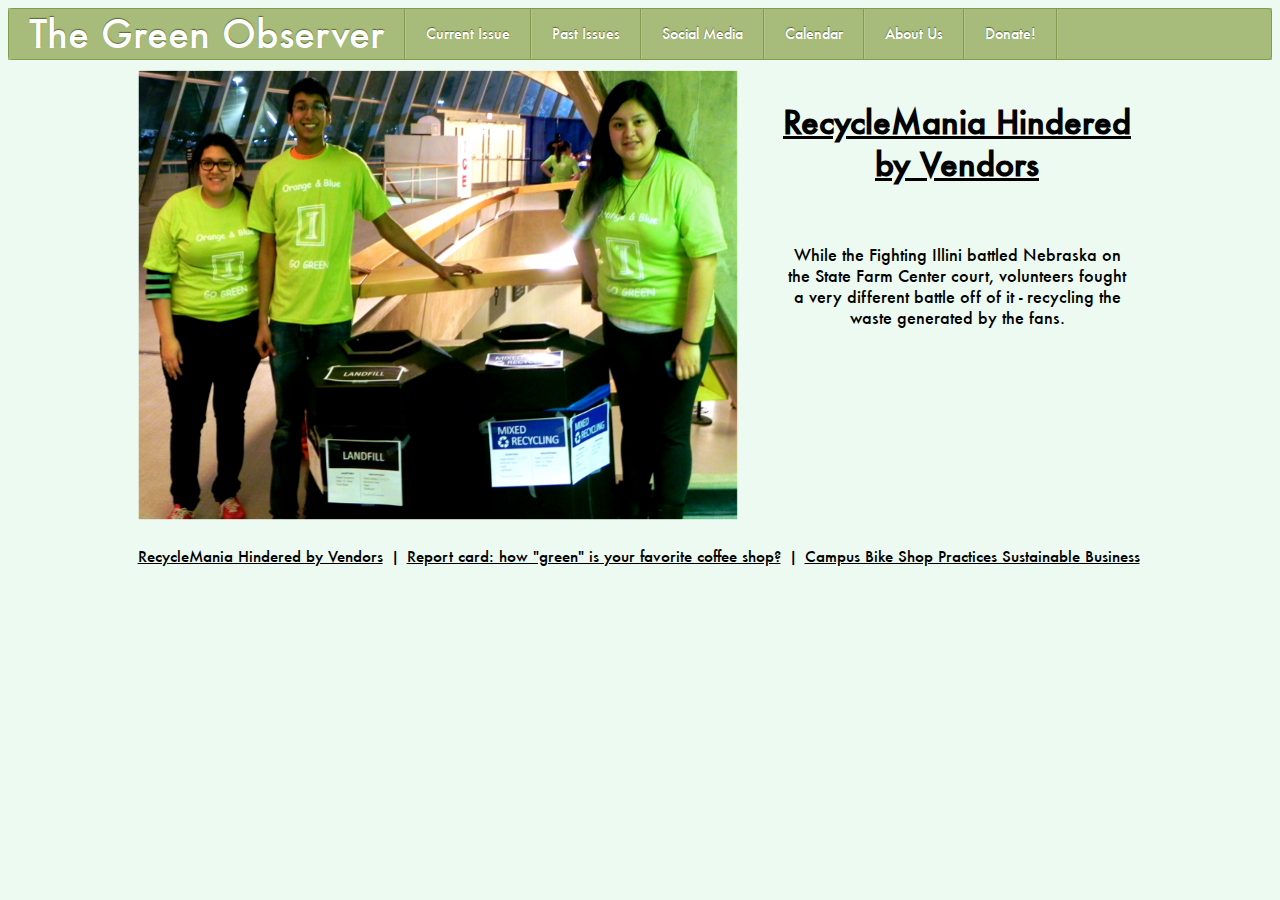
<file: index.html>
<html>
<link href="ncss.css" rel="stylesheet" type="text/css" />
<body>
<script type = "text/javascript">
function noFundRaisers(){
alert("We have no fundraisers running right now! Check back again soon!");
}
</script>

<div id="cssmenu">
<ul>
   	<li class="active"><a href="http://greenobservermagazine.com/index.html" style="font-size: 38px">The Green Observer</a>
	<li class="active"><a href="http://greenobservermagazine.com/phpsystem/getissue.php?q=201401">Current Issue</a>
	<li class="active"><a href="http://greenobservermagazine.com/pastissues.html">Past Issues</a>
	<li class="active"><a href="http://greenobservermagazine.com/socialmedia.html">Social Media</a>
	<li class="active"><a href="http://greenobservermagazine.com/calendar.html">Calendar</a>
	<li class="active"><a href="http://greenobservermagazine.com/gostaff.html">About Us</a>
	<li class="active"><a href="javascript:noFundRaisers();">Donate!</a>
</ul>
</div> 

<script>
	window.focusedimg='img1';
	var title1="RecycleMania Hindered by Vendors";
	var title2='Report card: how "green" is your favorite coffee shop?';
	var title3="Campus Bike Shop Practices Sustainable Business";
	var desc1="While the Fighting Illini battled Nebraska on the State Farm Center court, volunteers fought a very different battle off of it - recycling the waste generated by the fans.";
	var desc2="The Green Observer's Katie Klaus went on a caffeine-drinking marathon this month to find the greenest coffee on campus!";
	var desc3="The campus bike shop is one of the most sustainable businesses around! Read about their awesome business practices here!";
	function focusId(var1, var2, var3){
	var element = document.getElementById(var1);
	element.style.opacity = "1";
	element.style.filter = 'alpha(opacity=100)';
	element = document.getElementById(var2);
	element.style.opacity = "0";
	element = document.getElementById(var3);
	element.style.opacity = "0";
	window.focusedimg=var1;
	if(var1==='img1'){
		document.getElementById("focusedtitle").textContent = title1;
		document.getElementById("focuseddesc").textContent = desc1;
		}
	else if(var1==='img2'){
		document.getElementById("focusedtitle").textContent = title2;
		document.getElementById("focuseddesc").textContent = desc2;
		}
	else{
		document.getElementById("focusedtitle").textContent = title3;
		document.getElementById("focuseddesc").textContent = desc3;
		}
	}
</script>
<script>
	var address1="http://greenobservermagazine.com/phpsystem/outwithphp.php?q=532753f6f0f33bc17d";
	var address2="http://greenobservermagazine.com/phpsystem/outwithphp.php?q=53273cc098dd49689d";
	var address3="http://greenobservermagazine.com/phpsystem/outwithphp.php?q=532738718651bd3804";
	function linkclicked(){
		if(window.focusedimg==='img1'){
			window.location.assign(address1);
		}
		else if(window.focusedimg==='img2'){
				window.location.assign(address2);
				}
		else if(window.focusedimg==='img3'){
			window.location.assign(address3);
		}
	}
</script>
<div id="wrap">
<div class="gallery" style="text-align: center;">
	<div class="focused">
		<a href="javascript:linkclicked();"><img id="img1" src="uploads/532753f6f09067975bff16a.png" height="450" width="600" style="opacity:1"/></a>
		<a href="javascript:linkclicked();"><img id="img2" src="uploads/5327562a6cb4b86812f63a9.png"height="450" width="600" /></a>
		<a href="javascript:linkclicked();"><img id="img3" src="uploads/53273d941b0991a2491c439.png"height="450" width="600" /></a>
		<div class="gallerydesc">
			<a href="javascript:linkclicked();"><h1 id="focusedtitle">RecycleMania Hindered by Vendors</h1></a>
			<p>&nbsp;</p>
			<p id="focuseddesc">While the Fighting Illini battled Nebraska on the State Farm Center court, volunteers fought a very different battle off of it - recycling the waste generated by the fans.</p>
		</div>
	</div>
	<ul style="padding-left: 0px;">
		<li style="font-size: 15px"><a href="javascript:focusId('img1', 'img2', 'img3');">RecycleMania Hindered by Vendors</a></li>
		<li style="font-size: 15px">|</li>
		<li style="font-size: 15px"><a href="javascript:focusId('img2', 'img1', 'img3');">Report card: how "green" is your favorite coffee shop?</a></li>
		<li style="font-size: 15px">|</li>
		<li style="font-size: 15px"><a href="javascript:focusId('img3', 'img1', 'img2');">Campus Bike Shop Practices Sustainable Business</a></li>
</div>
<!--
<div id="hotlinks">
	<a href="gostaff.html"><img src="images/about.jpg"></img></a>
	<a href="http://greenobservermagazine.blogspot.com/"><img src="images/blog.jpg"></img></a>
	<a href="calendar.html"><img src="images/calendar.jpg"></img></a>
	<a href="phpsystem/getissue.php?q=201304"><img src="images/current issue.jpg"></img></a>
	<a href="javascript:noFundRaisers();"><img src="images/donateicon.jpg"></img></a>
	<a href="pastissues.html"><img src="images/past issues.jpg"></img></a>
	<a href="socialmedia.html"><img src="images/socialmediaicon.jpg"></img></a>
	<a href="news.html"><img src="images/news.jpg"></img></a>
</div>-->
</file>
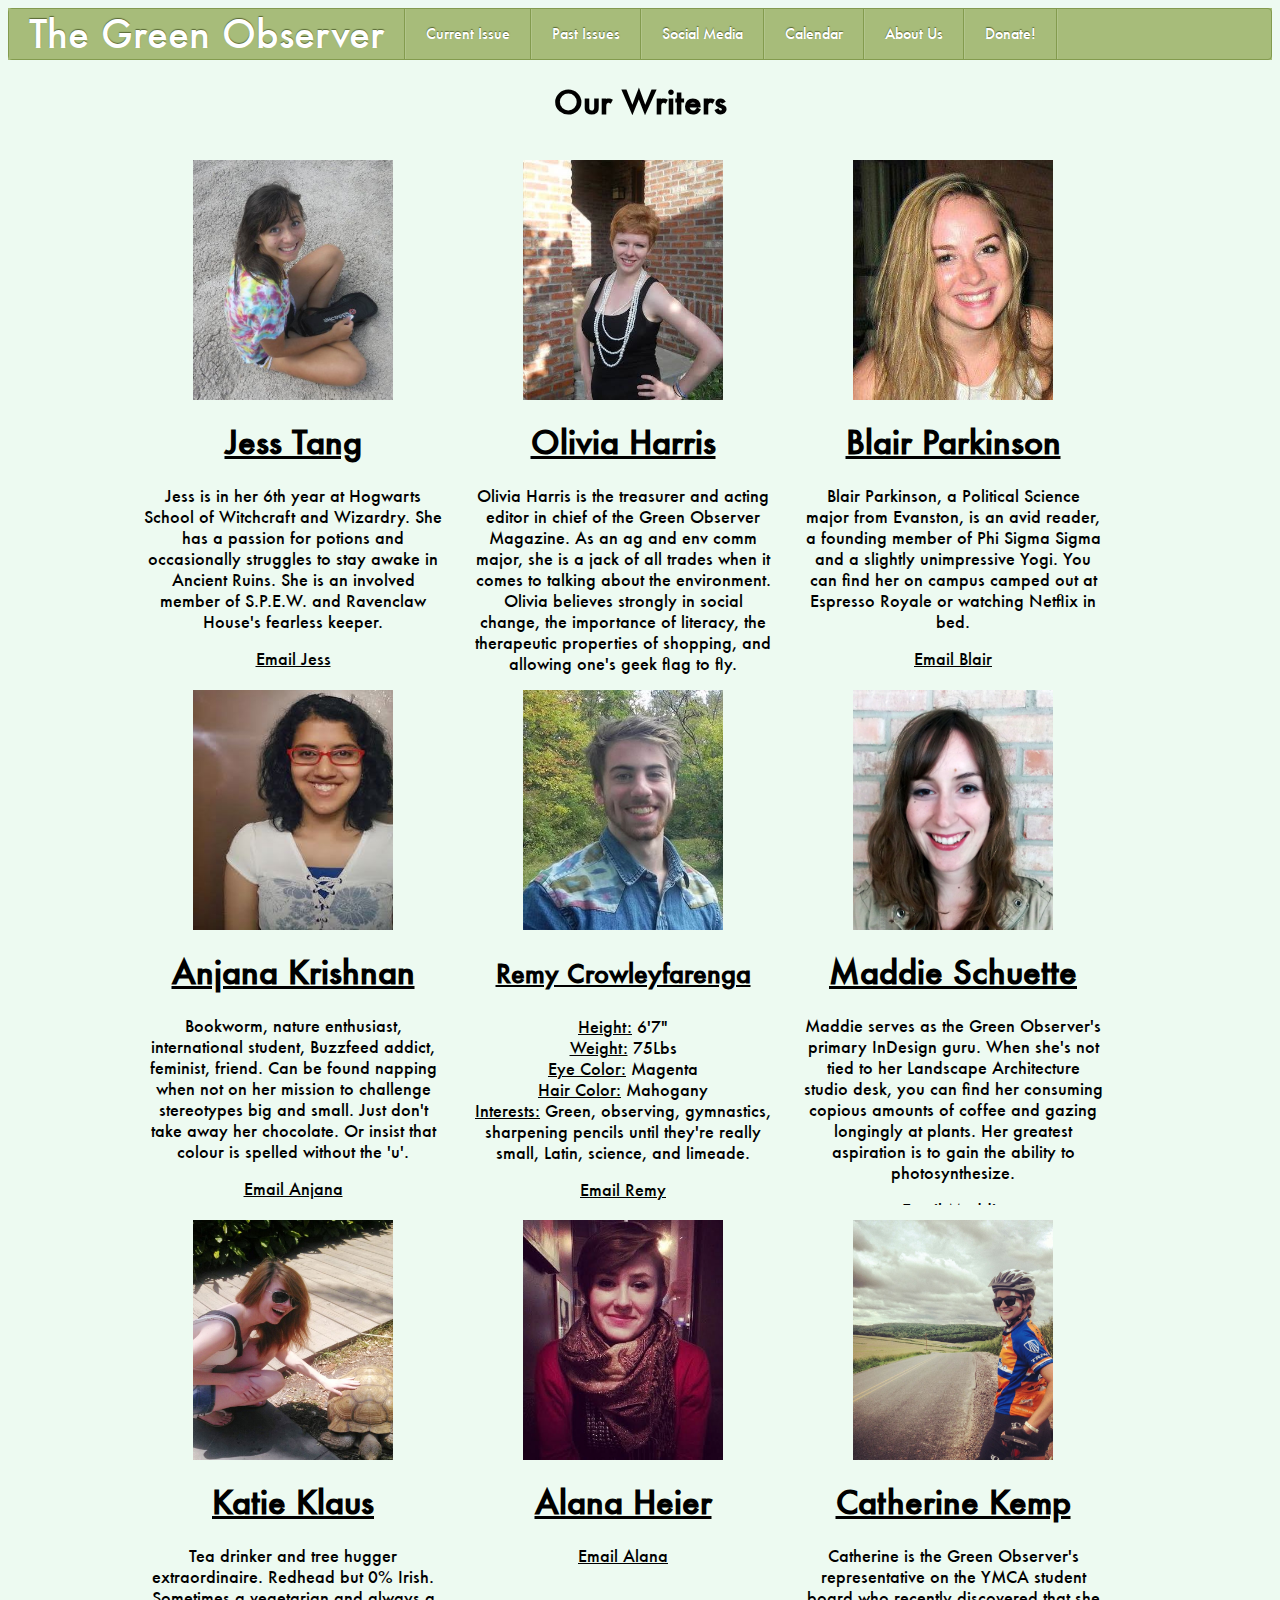
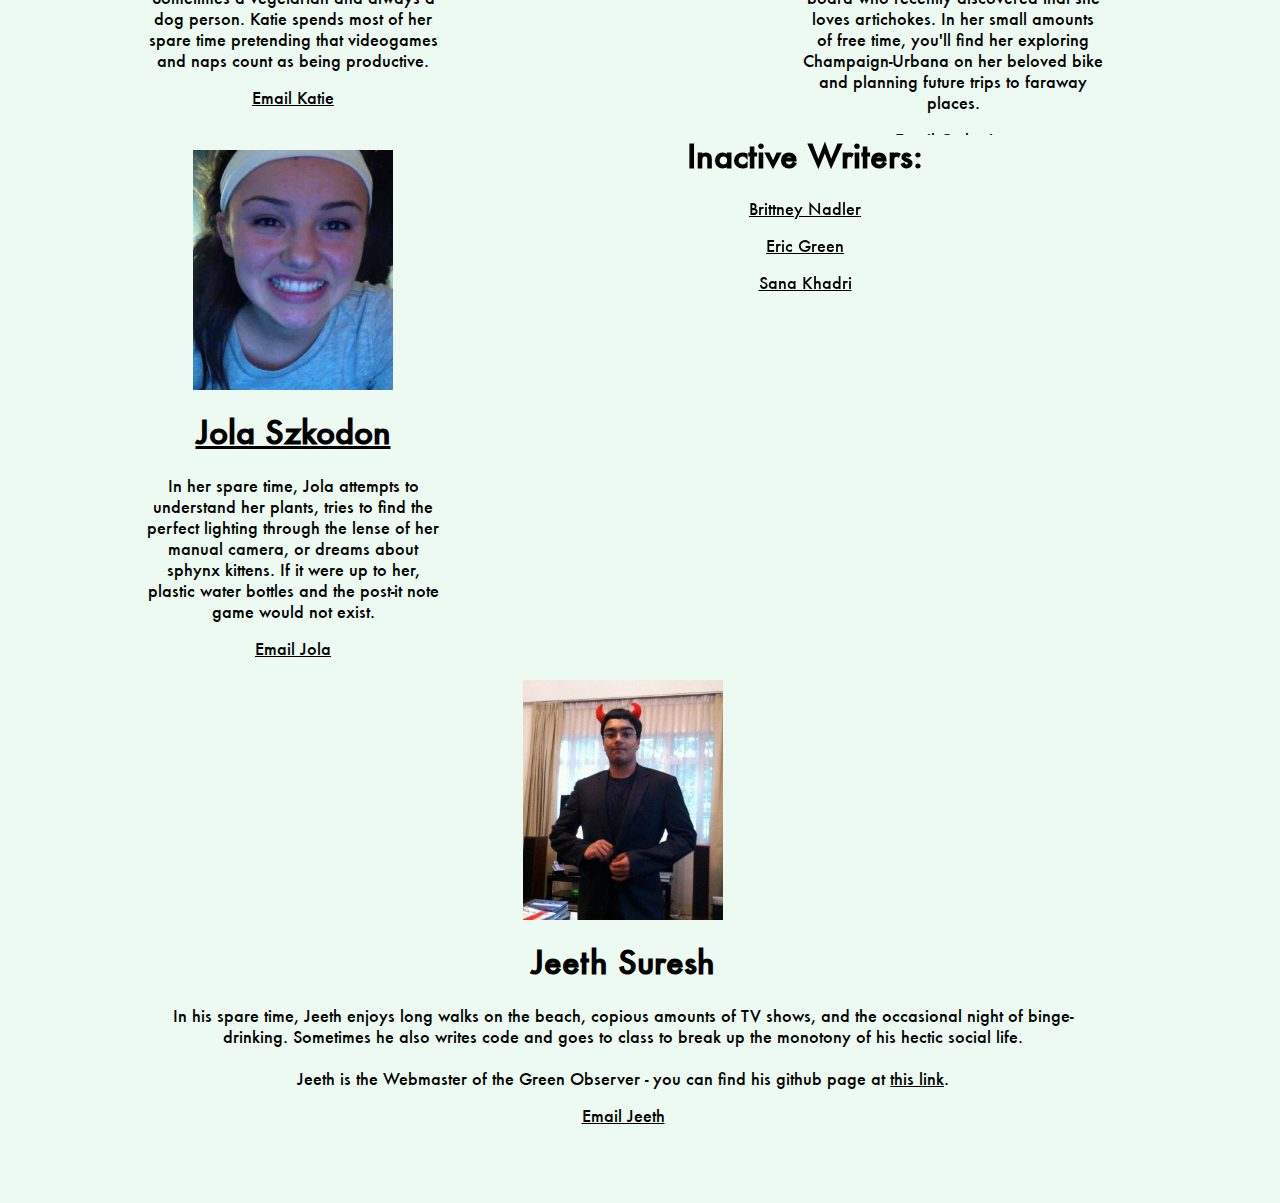
<file: gostaff.html>
<html>
<link href='staffcss.css' rel='stylesheet' type='text/css' />
<head>
<title>The Green Observer Staff</title>
<script>
function noFundRaisers(){
	alert("We have no fundraisers going on!");
}
</script>

<div id="cssmenu">
<ul>
   	<li class="active"><a href="http://greenobservermagazine.com/index.html" style="font-size: 38px">The Green Observer</a>
	<li class="active"><a href="http://greenobservermagazine.com/phpsystem/getissue.php?q=201401">Current Issue</a>
	<li class="active"><a href="http://greenobservermagazine.com/pastissues.html">Past Issues</a>
	<li class="active"><a href="http://greenobservermagazine.com/socialmedia.html">Social Media</a>
	<li class="active"><a href="http://greenobservermagazine.com/calendar.html">Calendar</a>
	<li class="active"><a href="http://greenobservermagazine.com/gostaff.html">About Us</a>
	<li class="active"><a href="javascript:noFundRaisers();">Donate!</a>
</ul>
</div>

</head>

<body>
<div id="wrap">
<div style="text-align:center"><h1>Our Writers</h1></div>
<div id="container"> 

	<div id="person">
		<img class="profilepic" src="GOStaff/Jess_Tang.jpg"></img>
		<h1><a href="http://greenobservermagazine.com/phpsystem/profilepage.php?q=Jess_Tang">Jess Tang</a></h1>
		<p>Jess is in her 6th year at Hogwarts School of Witchcraft and Wizardry. She has a passion for potions and occasionally struggles to stay awake in Ancient Ruins. She is an involved member of S.P.E.W. and Ravenclaw House's fearless keeper. </p>
		<p><a href="mailto:jtang1203@gmail.com">Email Jess</a></p>
	</div>
	<div id="person">
		<img class="profilepic" src="GOStaff/Olivia_Harris.jpg"></img>
		<h1><a href="http://greenobservermagazine.com/phpsystem/profilepage.php?q=Olivia_Harris">Olivia Harris</a></h1>
		<p>Olivia Harris is the treasurer and acting editor in chief of the Green Observer Magazine. As an ag and env comm major, she is a jack of all trades when it comes to talking about the environment. Olivia believes strongly in social change, the importance of literacy, the therapeutic properties of shopping, and allowing one's geek flag to fly.</p>
		<p><a href="mailto:inertia13@frontier.com">Email Olivia</a></p>
	</div>
	<div id="person">
		<img class="profilepic" src="GOStaff/Blair_Parkinson.jpg"></img>
		<h1><a href="http://greenobservermagazine.com/phpsystem/profilepage.php?q=Blair_Parkinson">Blair Parkinson</a></h1>
		<p>Blair Parkinson, a Political Science major from Evanston, is an avid reader, a founding member of Phi Sigma Sigma and a slightly unimpressive Yogi. You can find her on campus camped out at Espresso Royale or watching Netflix in bed.  </p>
		<p><a href="mailto:bparkin2@illinois.edu">Email Blair</a></p>
	</div>
	<div id="person">
		<img class="profilepic" src="GOStaff/Anjana_Krishnan.jpg"></img>
		<h1><a href="http://greenobservermagazine.com/phpsystem/profilepage.php?q=Anjana_Krishnan">Anjana Krishnan</a></h1>
		<p>Bookworm, nature enthusiast, international student, Buzzfeed addict, feminist, friend. Can be found napping when not on her mission to challenge stereotypes big and small. Just don't take away her chocolate. Or insist that colour is spelled without the 'u'.  </p>
		<p><a href="mailto:anjana.krishnan95@gmail.com">Email Anjana</a></p>
	</div>
	<div id="person">
		<img class="profilepic" src="GOStaff/Remy_Crowleyfarenga.jpg"></img>
		<h1 style="font-size: 25px; padding: 10px;"><a href="http://greenobservermagazine.com/phpsystem/profilepage.php?q=Remy_Crowleyfarenga">Remy Crowleyfarenga</a></h1>
		<p><u>Height:</u> 6'7" <br>
		<u>Weight:</u> 75Lbs <br>
		<u>Eye Color:</u> Magenta <br>
		<u>Hair Color:</u> Mahogany <br>
		<u>Interests:</u> Green, observing, gymnastics, sharpening pencils until they're really small, Latin, science, and limeade.</p>
		<p><a href="mailto:CrowleyFarengaR@yahoo.com">Email Remy</a></p>
	</div>
	<div id="person">
		<img class="profilepic" src="GOStaff/Maddie_Schuette.jpg"></img>
		<h1><a href="http://greenobservermagazine.com/phpsystem/profilepage.php?q=Maddie_Schuette">Maddie Schuette</a></h1>
		<p>Maddie serves as the Green Observer's primary InDesign guru. When she's not tied to her Landscape Architecture studio desk, you can find her consuming copious amounts of coffee and gazing longingly at plants. Her greatest aspiration is to gain the ability to photosynthesize.  </p>
		<p><a href="mailto:schuett6@illinois.edu">Email Maddie</a></p>
	</div>
	<div id="person">
		<img class="profilepic" src="GOStaff/Katie_Klaus.jpg"></img>
		<h1><a href="http://greenobservermagazine.com/phpsystem/profilepage.php?q=Katie_Klaus">Katie Klaus</a></h1>
		<p>Tea drinker and tree hugger extraordinaire. Redhead but 0% Irish. Sometimes a vegetarian and always a dog person. Katie spends most of her spare time pretending that videogames and naps count as being productive.</p>
		<p><a href="mailto:ktaklaus@gmail.com">Email Katie</a></p>
	</div>
	<div id="person">
		<img class="profilepic" src="GOStaff/Alana_Heier.jpg"></img>
		<h1><a href="http://greenobservermagazine.com/phpsystem/profilepage.php?q=Alana_Heier">Alana Heier</a></h1>
		<p></p>
		<p><a href="mailto:heier2@illinois.edu">Email Alana</a></p>
	</div>
	<div id="person">
		<img class="profilepic" src="GOStaff/Catherine_Kemp.jpg"></img>
		<h1><a href="http://greenobservermagazine.com/phpsystem/profilepage.php?q=Catherine_Kemp">Catherine Kemp</a></h1>
		<p>Catherine is the Green Observer's representative on the YMCA student board who recently discovered that she loves artichokes.  In her small amounts of free time, you'll find her exploring Champaign-Urbana on her beloved bike and planning future trips to faraway places. </p>
		<p><a href="mailto:ckemp2@illinois.edu">Email Catherine</a></p>
	</div>
	<div id="person">
		<img class="profilepic" src="GOStaff/Jola_Szkodon.jpg"></img>
		<h1><a href="http://greenobservermagazine.com/phpsystem/profilepage.php?q=Jola_Szkodon">Jola Szkodon</a></h1>
		<p>In her spare time, Jola attempts to understand her plants, tries to find the perfect lighting through the lense of her manual camera, or dreams about sphynx kittens. If it were up to her, plastic water bottles and the post-it note game would not exist.  </p>
		<p><a href="mailto:jszkodon@gmail.com">Email Jola</a></p>
	</div>
	<div style="text-align: center;"><h1>Inactive Writers: </h1>
		<p><a href="http://greenobservermagazine.com/phpsystem/profilepage.php?q=Brittney_Nadler">Brittney Nadler</a></p>
		<p><a href="http://greenobservermagazine.com/phpsystem/profilepage.php?q=Eric_Green">Eric Green</a></p>
		<p><a href="http://greenobservermagazine.com/phpsystem/profilepage.php?q=Sana_Khadri">Sana Khadri</a></p>
	</div>
	<div id="person" style="width:960px;">
		<img class="profilepic" src="GOStaff/Jeeth_Suresh.jpg"></img>
		<h1>Jeeth Suresh</h1>
		<p>In his spare time, Jeeth enjoys long walks on the beach, copious amounts of TV shows, and the occasional night of binge-drinking. Sometimes he also writes code and goes to class to break up the monotony of his hectic social life.<br><br>

		Jeeth is the Webmaster of the Green Observer - you can find his github page at <a href="http://www.github.com/jeethsuresh">this link</a>.</p>
		<p><a href="mailto:jeethsuresh@gmail.com">Email Jeeth</a></p>
	</div>
</div>

<div style="text-align: center; width: 900px; display: inline-table; padding-left: 50px"></div>
<div id="container">
</div>
</div>
</body>
</html>
</file>
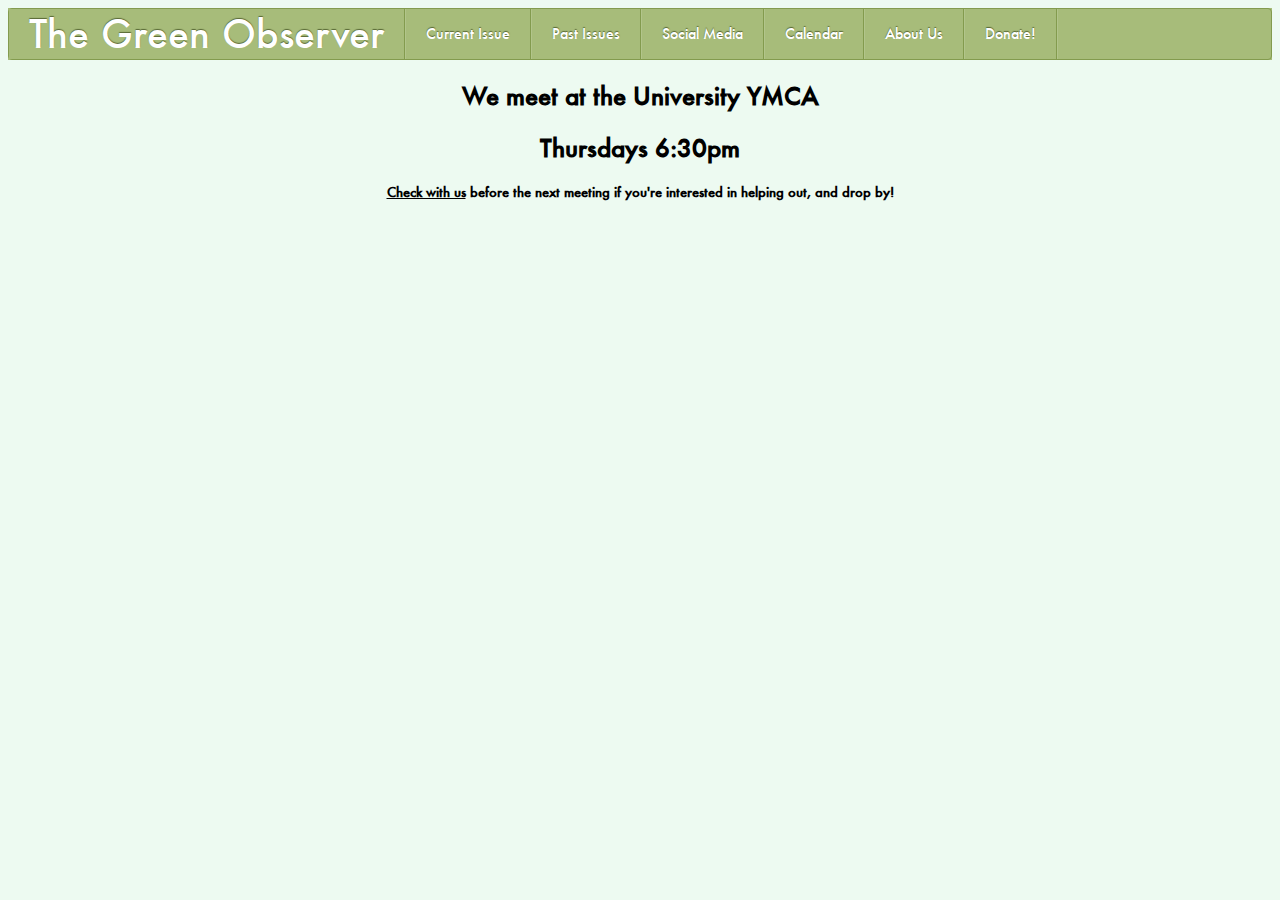
<file: news.html>
<html>
<link href="ncss.css" rel="stylesheet" type="text/css" />
<body>
<script type = "text/javascript">
function noFundRaisers(){
alert("We have no fundraisers running right now! Check back again soon!");
}
</script>

<div id="cssmenu">
<ul>
   	<li class="active"><a href="http://greenobservermagazine.com/index.html" style="font-size: 38px">The Green Observer</a>
	<li class="active"><a href="http://greenobservermagazine.com/phpsystem/getissue.php?q=201401">Current Issue</a>
	<li class="active"><a href="http://greenobservermagazine.com/pastissues.html">Past Issues</a>
	<li class="active"><a href="http://greenobservermagazine.com/socialmedia.html">Social Media</a>
	<li class="active"><a href="http://greenobservermagazine.com/calendar.html">Calendar</a>
	<li class="active"><a href="http://greenobservermagazine.com/gostaff.html">About Us</a>
	<li class="active"><a href="javascript:noFundRaisers();">Donate!</a>
</ul>
</div>
<body>
<div id="wrap">
<div id="container">
   <h2 style="text-align: center;">We meet at the University YMCA</h2>
   <h2 style="text-align: center;">Thursdays 6:30pm</h2>
   <h3 style="text-align: center; color:black; font-size:80%"><a href="mailto:go@greenobservermagazine.com">Check with us</a> before the next meeting if you're interested in helping out, and drop by!</h3>
</div>
</div>
</body>
</html>
</file>
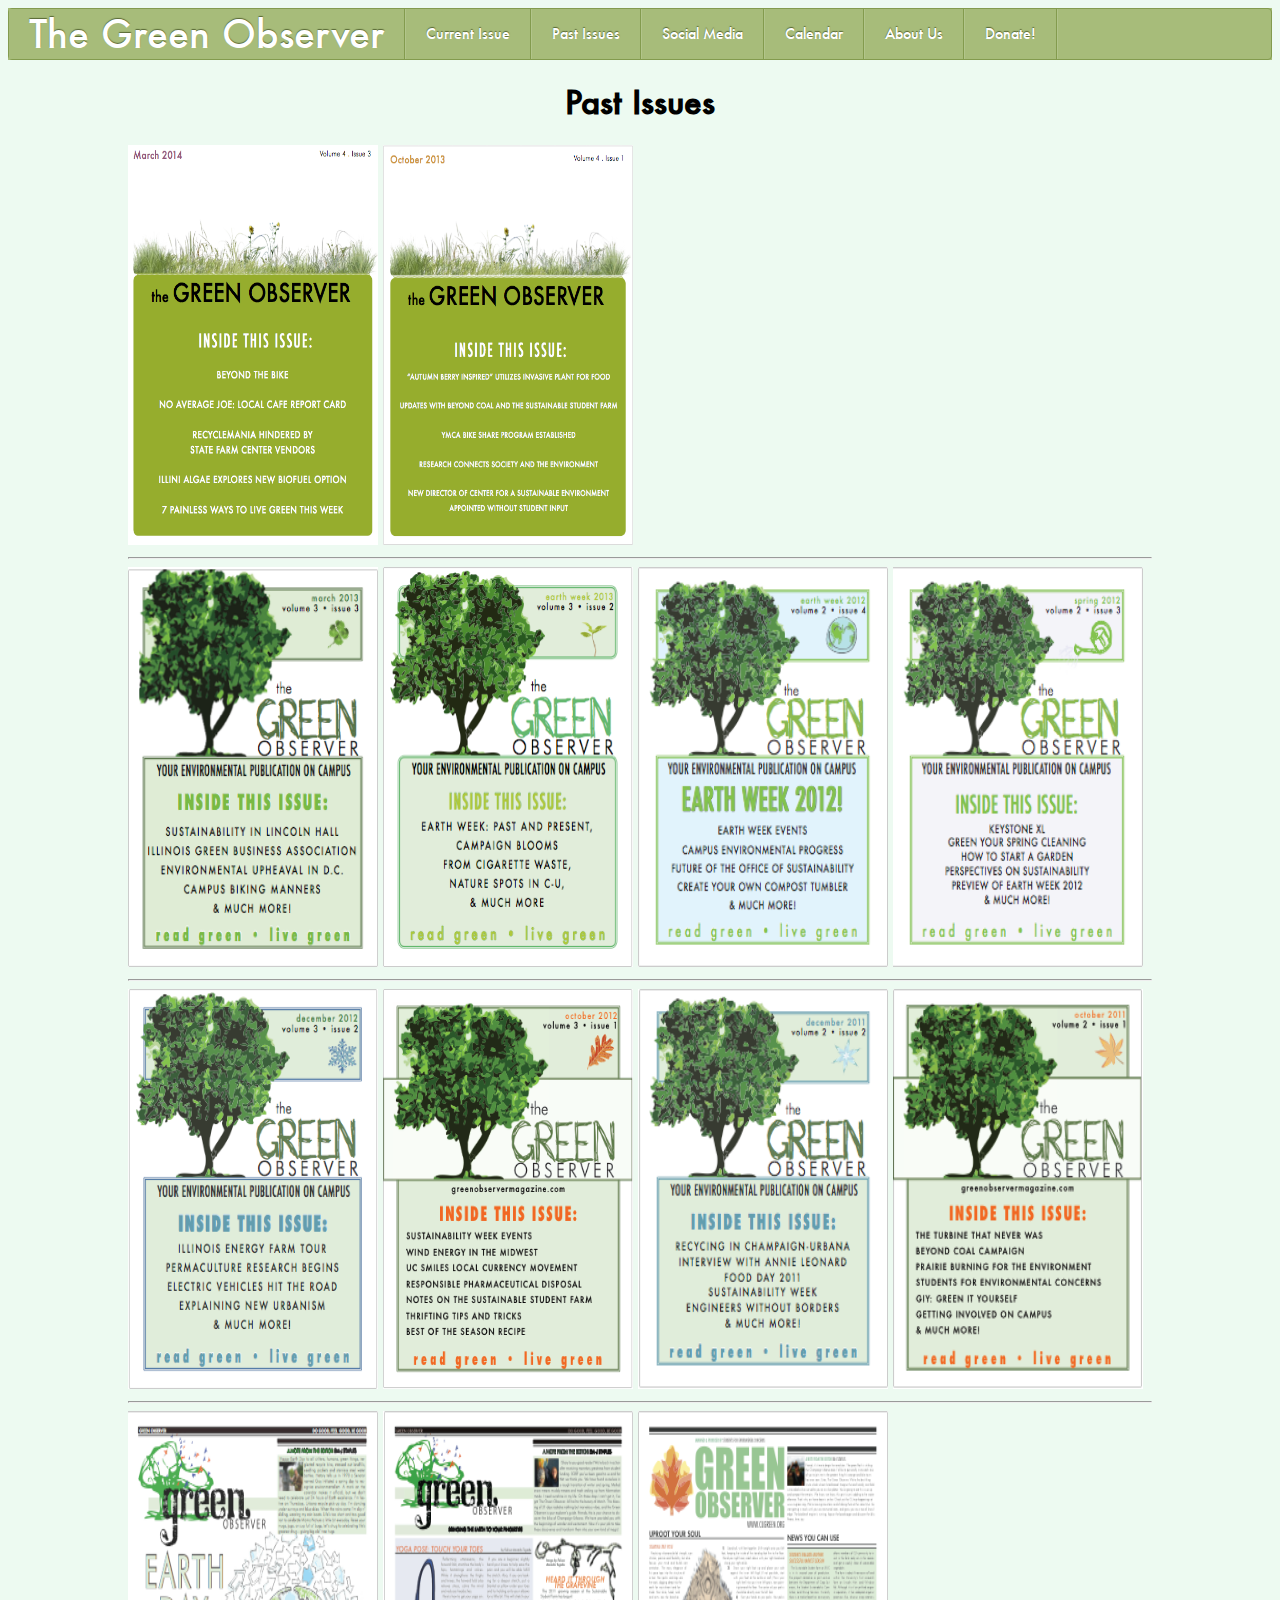
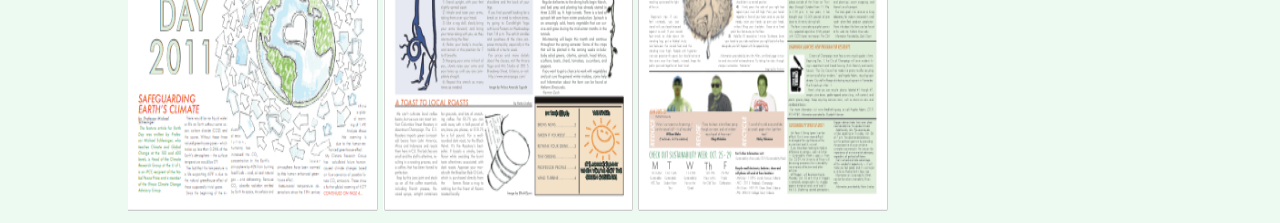
<file: pastissues.html>
<html>
<link href="pastissues.css" rel="stylesheet" type="text/css" />
<body>
<script type = "text/javascript">
function noFundRaisers(){
alert("We have no fundraisers running right now! Check back again soon!");
}
</script>

<div id="cssmenu">
<ul>
   	<li class="active"><a href="http://greenobservermagazine.com/index.html" style="font-size: 38px">The Green Observer</a>
	<li class="active"><a href="http://greenobservermagazine.com/phpsystem/getissue.php?q=201401">Current Issue</a>
	<li class="active"><a href="http://greenobservermagazine.com/pastissues.html">Past Issues</a>
	<li class="active"><a href="http://greenobservermagazine.com/socialmedia.html">Social Media</a>
	<li class="active"><a href="http://greenobservermagazine.com/calendar.html">Calendar</a>
	<li class="active"><a href="http://greenobservermagazine.com/gostaff.html">About Us</a>
	<li class="active"><a href="javascript:noFundRaisers();">Donate!</a>
</ul>
</div>
<div id="wrap">

<h1 style="text-align: center;"> Past Issues </h1>

<a href="phpsystem/getissue.php?q=201401"><img class="issuecover" src="issuePDF/201401.png"></img></a>
<a href="phpsystem/getissue.php?q=201304"><img class="issuecover" src="issuePDF/201304.png"></img></a>
<hr>
<a href="issuePDF/March 2013.pdf"><img class="issuecover" src="issuePDF/201303.png"></img></a>
<a href="issuePDF/Earth Day Issue 2013.pdf"><img class="issuecover" src="issuePDF/201302.png"></img></a>
<a href="issuePDF/GOEarthWeek2012.pdf"><img class="issuecover" src="issuePDF/201204.png"></img></a>
<a href="issuePDF/GOSpring2012.pdf"><img class="issuecover" src="issuePDF/201203.png"></img></a>
<hr>
<a href="issuePDF/December 2012.pdf"><img class="issuecover" src="issuePDF/201202.png"></img></a>
<a href="issuePDF/October 2012.pdf"><img class="issuecover" src="issuePDF/201201.png"></img></a>
<a href="issuePDF/GODecember2011.pdf"><img class="issuecover" src="issuePDF/201102.png"></img></a>
<a href="issuePDF/October 2011 Issue.pdf"><img class="issuecover" src="issuePDF/201101.png"></img></a>
<hr>
<a href="issuePDF/Earth Day Issue.pdf"><img class="issuecover" src="issuePDF/201003.png"></img></a>
<a href="issuePDF/March Issue.pdf"><img class="issuecover" src="issuePDF/201002.png"></img></a>
<a href="issuePDF/October Issue.pdf"><img class="issuecover" src="issuePDF/201001.png"></img></a>

</div>
</body>
</html>
</file>
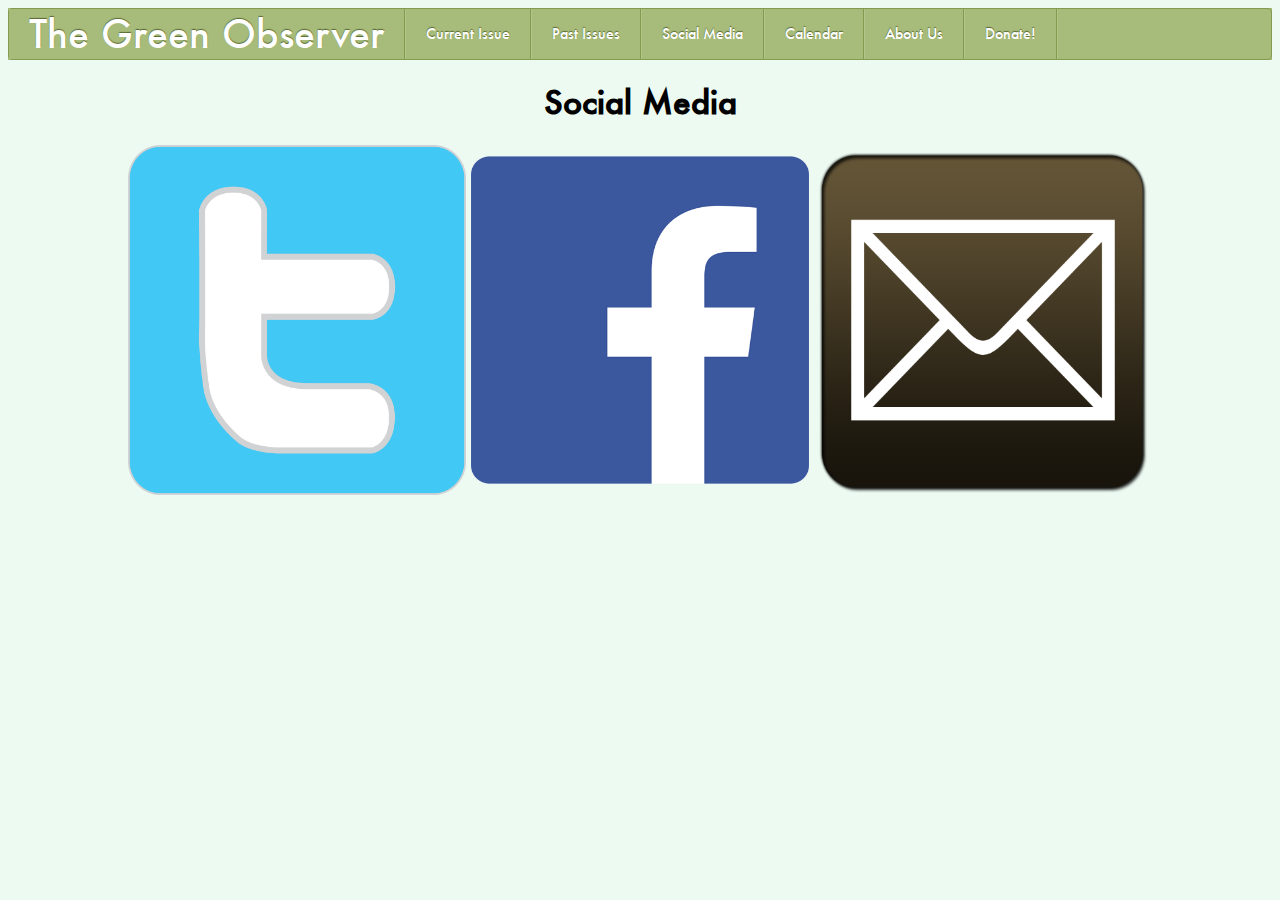
<file: socialmedia.html>
<html>
<link href="socialmedia.css" rel="stylesheet" type="text/css" />
<body>
<script type = "text/javascript">
function noFundRaisers(){
alert("We have no fundraisers running right now! Check back again soon!");
}
</script>

<div id="cssmenu">
<ul>
   	<li class="active"><a href="http://greenobservermagazine.com/index.html" style="font-size: 38px">The Green Observer</a>
	<li class="active"><a href="http://greenobservermagazine.com/phpsystem/getissue.php?q=201401">Current Issue</a>
	<li class="active"><a href="http://greenobservermagazine.com/pastissues.html">Past Issues</a>
	<li class="active"><a href="http://greenobservermagazine.com/socialmedia.html">Social Media</a>
	<li class="active"><a href="http://greenobservermagazine.com/calendar.html">Calendar</a>
	<li class="active"><a href="http://greenobservermagazine.com/gostaff.html">About Us</a>
	<li class="active"><a href="javascript:noFundRaisers();">Donate!</a>
</ul>
</div>
<body>
<div id="wrap">
<div id="container">

<h1 style="text-align: center;">Social Media</h1>

<a href="http://www.twitter.com/GreenObserverCU"><img class="icon" src="images/twitter.png"></img></a>
<a href="http://www.facebook.com/TheGreenObserver"><img  class="icon" src="images/facebook.gif"></img></a>
<a href="mailto:go@greenobservermagazine.com"><img  class="icon" src="images/email.png"></img></a>

</div>
</div>
</body>
</html>
</file>
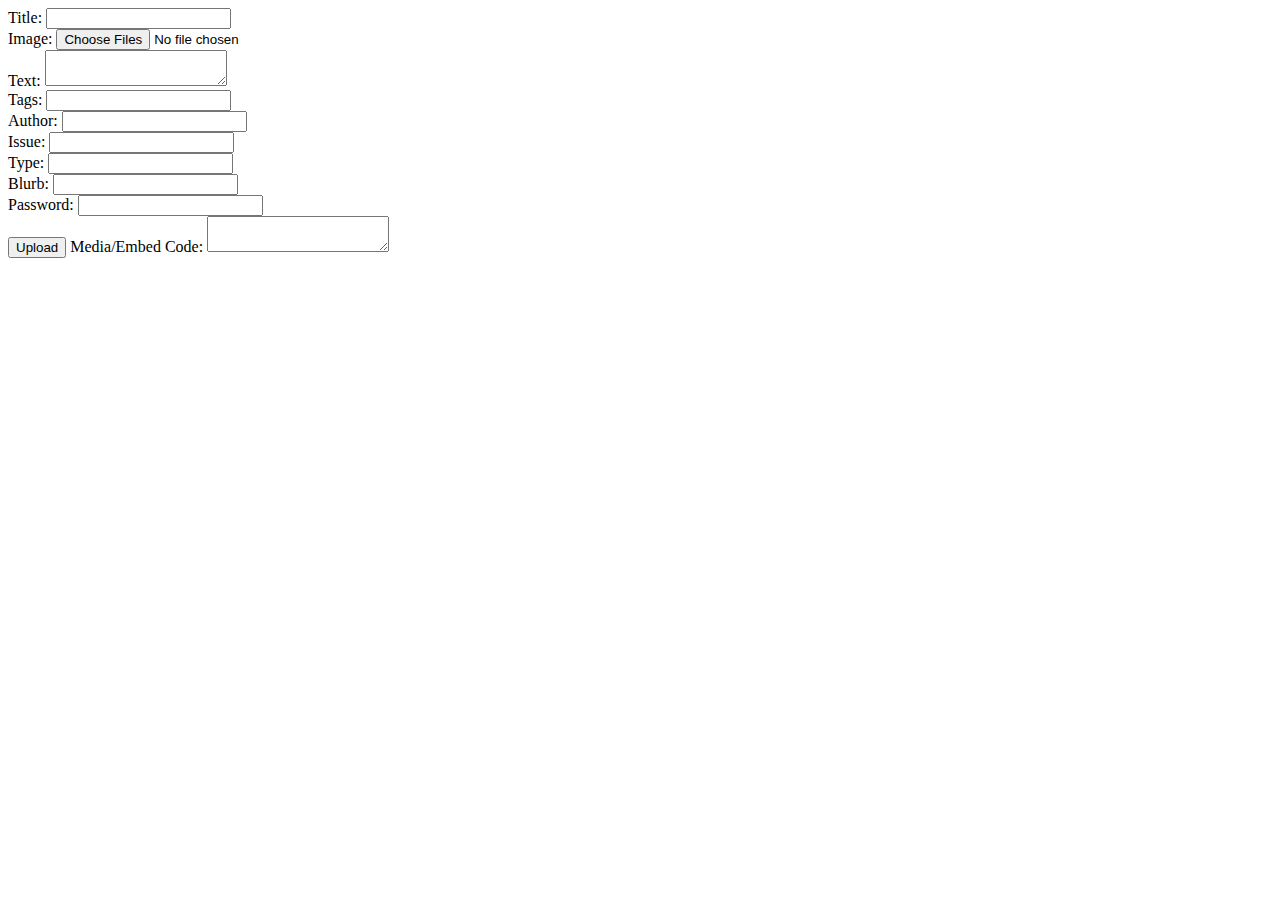
<file: uploadtext.html>
<html>
<body>
<form enctype="multipart/form-data" action="uploadtext.php" method="POST" id="submitform">
Title: <input type="text" name="title" /><br />
Image: <input type="file" name="img[]" multiple><br />
Text: <textarea name="article" form="submitform"></textarea><br />
Tags: <input type="text" name="tags" /><br />
Author: <input type="text" name="author"/><br />
Issue: <input type="text" name="issue"/><br />
Type: <input type="text" name="articletype"/><br />
Blurb: <input type="text" name="blurb"/><br />	
Password: <input type="text" name="pass"/><br />
<input type="submit" value="Upload" />

Media/Embed Code: <textarea name="embed" form="submitform"></textarea><br />
</form>
</body>
</html>
</file>
<file: ncss.css>
@font-face{
	font-family: CustomFont;
	src: url(Futura-Medium.woff);
}

*{
	background: #EDFAF1;
	color: black;
	font-family: CustomFont;
}

#wrap{
	width: 1024px;
	margin: 0 auto;
}

.center{text-align: center;}

#cssmenu,
#cssmenu ul,
#cssmenu li #cssmenu a {
  list-style: none;
  margin: 0;
  padding: 0;
  border: 0;
  font-size: 14px;
  font-family: Helvetica;
  line-height: 1;
  background-color:#a7bc7a;
}
#cssmenu {
  width: auto;
}
#cssmenu ul {
  zoom: 1;
  background: #a7bc7a;
  -webkit-border-radius: 4px;
  -moz-border-radius: 4px;
  border-radius: 4px;
  border: 1px solid #839b4e;
  
}
#cssmenu ul:before {
  content: '';
  display: block;
}
#cssmenu ul:after {
  content: '';
  display: table;
  clear: both;
}
#cssmenu a,
#cssmenu a:link,
#cssmenu a:visited {
  padding: 15px 20px;
  display: block;
  text-decoration: none;
  color: #ffffff;
  text-shadow: 0 -1px 1px #586835;
  border-right: 1px solid #839b4e;
  background-color:#a7bc7a;
  height: 20px;
  line-height: 20px; 
  vertical-align: middle;
}
#cssmenu a:hover {
  color: #586835;
  text-shadow: 0 1px 1px #bdcd9c;
}
#cssmenu li {
  float: left;
  border-right: 1px solid #b2c58b;
}
#cssmenu li:hover {
  background: #9cb369 url(pattern.png) top left repeat;
}
#cssmenu li:first-child {
  border-left: none;
  -webkit-border-radius: 4px 0 0 4px;
  -moz-border-radius: 4px 0 0 4px;
  border-radius: 4px 0 0 4px;
}

.gallery{
	width: 600px;
	border-radius: 20px;
	float: center;
	margin-left: auto;
	margin-right: auto;
	display: inline;	
}
.gallery .focused{
	width: 0 auto;
	height: 450px;
	padding: 10px;
	margin: 0 auto;
	position: relative;
	float: center;
}
.gallery .focused img{
	opacity:0;
	position: absolute;
	left: 10px;
	top: 10px;
	margin: 0 auto;
	transition: opacity 350ms;
	-moz-transition: opacity 350ms;
	-webkit-transition: opacity 350ms;
	-o-transition: opacity 350ms;
	float: center;
}
.gallery .focused img:target{opacity:1}
.gallery .focused img:target ~img#default{opacity:0}
.gallery .focused img#default{opacity:1}
.gallery ul{margin-top: 15px;}
.gallery li{
	float:center;
	margin-right:3px;
	display: inline;
	padding-left: 0px;
	font-size:15px;
}

.gallerydesc{
	width: 350px;
	height: 450px;
	padding: 10px;
	margin: 0 auto;
	display: inline;
	float: right;
}

#hotlinks{
	width: 1000px;
	height:70px;
}
#hotlinks img{
	height: 70px;
	width: 120px;
}
</file>
<file: staffcss.css>
@font-face{
	font-family: CustomFont;
	src: url(Futura-Medium.woff);
}

*{
	background: #EDFAF1;
	color: black;
	font-family: CustomFont;
}

#wrap{
	width: 1024px;
	margin: 0 auto;
}

#container{
	display: inline;
	width: 950px;
	background-color: #EDFAF1;
}

#person{
	display: inline; 
	width: 300px; 
	height: 500px; 
	float: left; 
	overflow: auto; 
	text-align: center; 
	vertical-align: 50%; 
	padding: 15px;
}

.profilepic{
	width: 200px;
	height:240px;
}

#cssmenu,
#cssmenu ul,
#cssmenu li #cssmenu a {
  list-style: none;
  margin: 0;
  padding: 0;
  border: 0;
  font-size: 14px;
  font-family: Helvetica;
  line-height: 1;
  background-color:#a7bc7a;
}
#cssmenu {
  width: auto;
}
#cssmenu ul {
  zoom: 1;
  background: #a7bc7a;
  -webkit-border-radius: 4px;
  -moz-border-radius: 4px;
  border-radius: 4px;
  border: 1px solid #839b4e;
  
}
#cssmenu ul:before {
  content: '';
  display: block;
}
#cssmenu ul:after {
  content: '';
  display: table;
  clear: both;
}
#cssmenu a,
#cssmenu a:link,
#cssmenu a:visited {
  padding: 15px 20px;
  display: block;
  text-decoration: none;
  color: #ffffff;
  text-shadow: 0 -1px 1px #586835;
  border-right: 1px solid #839b4e;
  background-color:#a7bc7a;
  height: 20px;
  line-height: 20px; 
  vertical-align: middle;
}
#cssmenu a:hover {
  color: #586835;
  text-shadow: 0 1px 1px #bdcd9c;
}
#cssmenu li {
  float: left;
  border-right: 1px solid #b2c58b;
}
#cssmenu li:hover {
  background: #9cb369 url(pattern.png) top left repeat;
}
#cssmenu li:first-child {
  border-left: none;
  -webkit-border-radius: 4px 0 0 4px;
  -moz-border-radius: 4px 0 0 4px;
  border-radius: 4px 0 0 4px;
}
</file>
<file: pastissues.css>
@font-face{
	font-family: CustomFont;
	src: url(Futura-Medium.woff);
}

*{
	background: #EDFAF1;
	color: black;
	font-family: CustomFont;
}

#wrap{
	width: 1024px;
	margin: 0 auto;
}

#container{
	display: inline;
	width: 950px;
	background-color: #EDFAF1;
}

#cssmenu,
#cssmenu ul,
#cssmenu li #cssmenu a {
  list-style: none;
  margin: 0;
  padding: 0;
  border: 0;
  font-size: 14px;
  font-family: Helvetica;
  line-height: 1;
  background-color:#a7bc7a;
}
#cssmenu {
  width: auto;
}
#cssmenu ul {
  zoom: 1;
  background: #a7bc7a;
  -webkit-border-radius: 4px;
  -moz-border-radius: 4px;
  border-radius: 4px;
  border: 1px solid #839b4e;
  
}
#cssmenu ul:before {
  content: '';
  display: block;
}
#cssmenu ul:after {
  content: '';
  display: table;
  clear: both;
}
#cssmenu a,
#cssmenu a:link,
#cssmenu a:visited {
  padding: 15px 20px;
  display: block;
  text-decoration: none;
  color: #ffffff;
  text-shadow: 0 -1px 1px #586835;
  border-right: 1px solid #839b4e;
  background-color:#a7bc7a;
  height: 20px;
  line-height: 20px; 
  vertical-align: middle;
}
#cssmenu a:hover {
  color: #586835;
  text-shadow: 0 1px 1px #bdcd9c;
}
#cssmenu li {
  float: left;
  border-right: 1px solid #b2c58b;
}
#cssmenu li:hover {
  background: #9cb369 url(pattern.png) top left repeat;
}
#cssmenu li:first-child {
  border-left: none;
  -webkit-border-radius: 4px 0 0 4px;
  -moz-border-radius: 4px 0 0 4px;
  border-radius: 4px 0 0 4px;
}

.issuecover{
	height: 400px;
	width: 250px;
}
</file>
<file: socialmedia.css>
@font-face{
	font-family: CustomFont;
	src: url(Futura-Medium.woff);
}

*{
	background: #EDFAF1;
	color: black;
	font-family: CustomFont;
}

#wrap{
	width: 1024px;
	margin: 0 auto;
}

#container{
	display: inline;
	width: 950px;
	background-color: #EDFAF1;
}

#cssmenu,
#cssmenu ul,
#cssmenu li #cssmenu a {
  list-style: none;
  margin: 0;
  padding: 0;
  border: 0;
  font-size: 14px;
  font-family: Helvetica;
  line-height: 1;
  background-color:#a7bc7a;
}
#cssmenu {
  width: auto;
}
#cssmenu ul {
  zoom: 1;
  background: #a7bc7a;
  -webkit-border-radius: 4px;
  -moz-border-radius: 4px;
  border-radius: 4px;
  border: 1px solid #839b4e;
  
}
#cssmenu ul:before {
  content: '';
  display: block;
}
#cssmenu ul:after {
  content: '';
  display: table;
  clear: both;
}
#cssmenu a,
#cssmenu a:link,
#cssmenu a:visited {
  padding: 15px 20px;
  display: block;
  text-decoration: none;
  color: #ffffff;
  text-shadow: 0 -1px 1px #586835;
  border-right: 1px solid #839b4e;
  background-color:#a7bc7a;
  height: 20px;
  line-height: 20px; 
  vertical-align: middle;
}
#cssmenu a:hover {
  color: #586835;
  text-shadow: 0 1px 1px #bdcd9c;
}
#cssmenu li {
  float: left;
  border-right: 1px solid #b2c58b;
}
#cssmenu li:hover {
  background: #9cb369 url(pattern.png) top left repeat;
}
#cssmenu li:first-child {
  border-left: none;
  -webkit-border-radius: 4px 0 0 4px;
  -moz-border-radius: 4px 0 0 4px;
  border-radius: 4px 0 0 4px;
}

.icon{
	width: 33%;
	height:350px;
}
</file>
